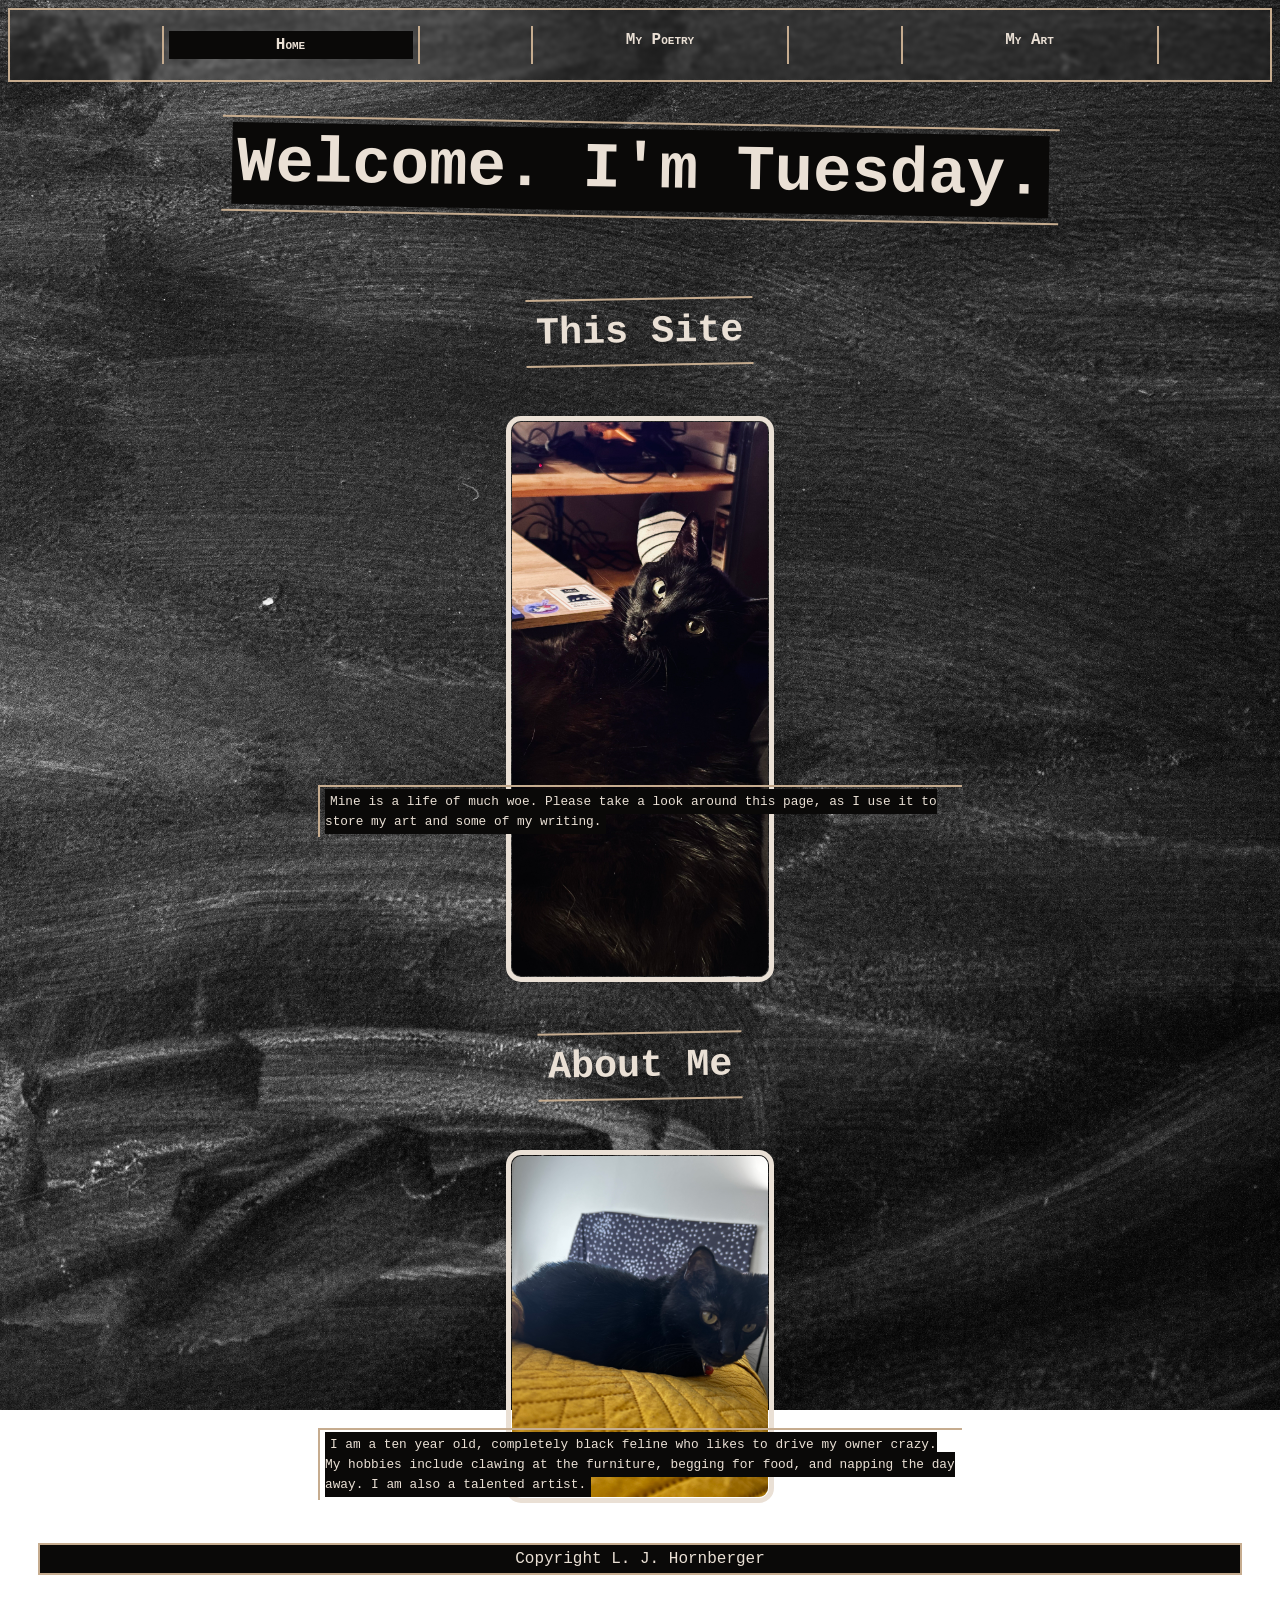
<file: index.html>
<!DOCTYPE html>
<html lang="en">
    <head>
        <title>Tuesday, the Cat</title>
        <meta charset="utf-8">
        <meta name="viewport" content="width=device-width">
        <link rel="stylesheet" href="css/fp-stylesheet.css">
    </head>
    <body>
        <a class="offpage" href="#main_content">Skip to Main Content</a>
        <header>
            <nav>
                <ul>
                    <li><a class="current" href="index.html">Home</a></li>
                    <li><a href="tuesPoetry.html">My Poetry</a></li>
                    <li><a href="tuesArt.html">My Art</a></li>
                </ul>
            </nav>
        </header>
        <main id="main_content">
            <h1><span class="highlight">Welcome. I'm Tuesday.</span></h1>
            <section class="container">
                <h2>This Site</h2>
                <img src="images/cat1.jpeg" id="cat1" alt="A black cat on the couch">
                <p id="cat1-desc"><span class="highlight">Mine is a life of much woe. Please take a look around this page, as I use it to store my art and some of my writing.</span></p>
            </section>
            
            <section class="container">
                <h2>About Me</h2>
                <img src="images/cat2.jpeg" id="cat2" alt="Ablack cat on a yellow bed">
                <p id="cat2-desc"><span class="highlight">I am a ten year old, completely black feline who likes to drive my owner crazy. My hobbies include clawing at the furniture, begging for food, and napping the day away. I am also a talented artist.</span></p>
            </section>
        </main>
        <footer><span class="highlight">Copyright L. J. Hornberger</span></footer>
    </body>
</html>
</file>
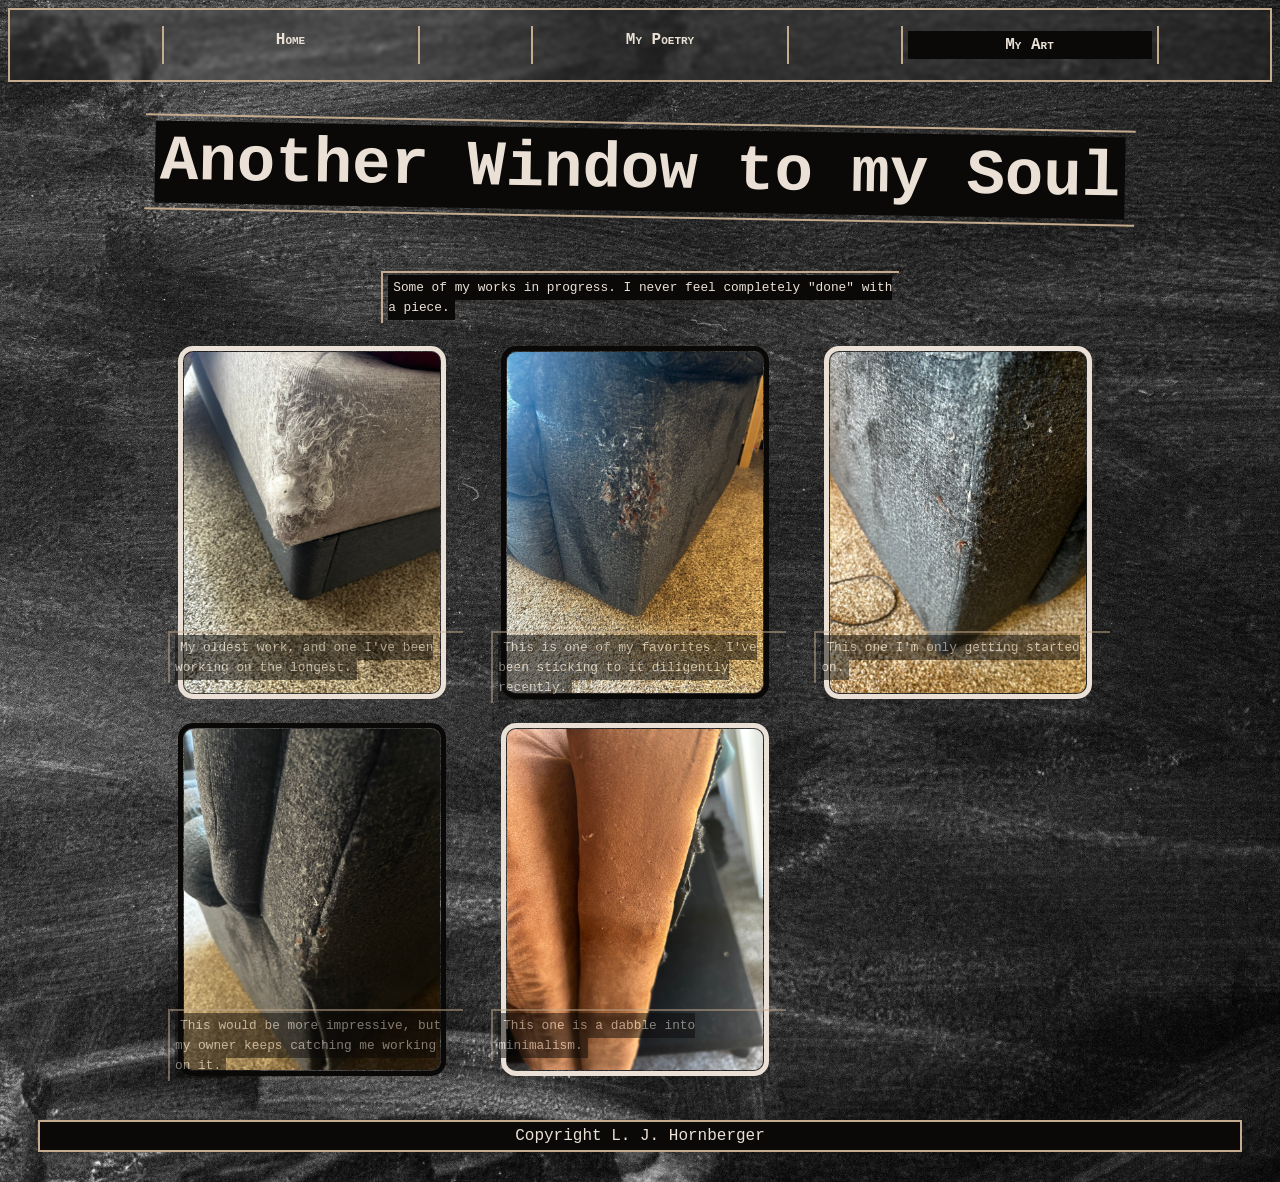
<file: tuesArt.html>
<!DOCTYPE html>
<html lang="en">
    <head>
        <title>My Art</title>
        <meta charset="utf-8">
        <meta name="viewport" content="width=device-width">
        <link rel="stylesheet" href="css/fp-stylesheet.css">
    </head>
    <body>
        <a class="offpage" href="#main_content">Skip to Main Content</a>
        <header>
            <nav>
                <ul>
                    <li><a href="index.html">Home</a></li>
                    <li><a href="tuesPoetry.html">My Poetry</a></li>
                    <li><a class="current" href="tuesArt.html">My Art</a></li>
                </ul>
            </nav>
        </header>
        <main id="main_content">
            <h1><span class="highlight">Another Window to my Soul</span></h1>
            <p id="art-desc"><span class="highlight">Some of my works in progress. I never feel completely "done" with a piece.</span></p>
            <div class="grid">
                <div class="art">
                    <img src="images/art1.jpeg" alt="">
                    <p class="caption"><span class="highlight">My oldest work, and one I've been working on the longest.</span></p>
                </div>
                <div class="art">
                    <img src="images/art2.jpeg" alt="">
                    <p class="caption"><span class="highlight">This is one of my favorites. I've been sticking to it diligently recently.</span></p>
                </div>
                <div class="art">
                    <img src="images/art3.jpeg" alt="">
                    <p class="caption"><span class="highlight">This one I'm only getting started on.</span></p>
                </div>
                <div class="art">
                    <img src="images/art4.jpeg" alt="">
                    <p class="caption"><span class="highlight">This would be more impressive, but my owner keeps catching me working on it.</span></p>
                </div>
                <div class="art">
                    <img src="images/art5.jpeg" alt="">
                    <p class="caption"><span class="highlight">This one is a dabble into minimalism.</span></p>
                </div>
            </div>
        </main>
        <footer><span class="highlight">Copyright L. J. Hornberger</span></footer>
    </body>
</html>
</file>
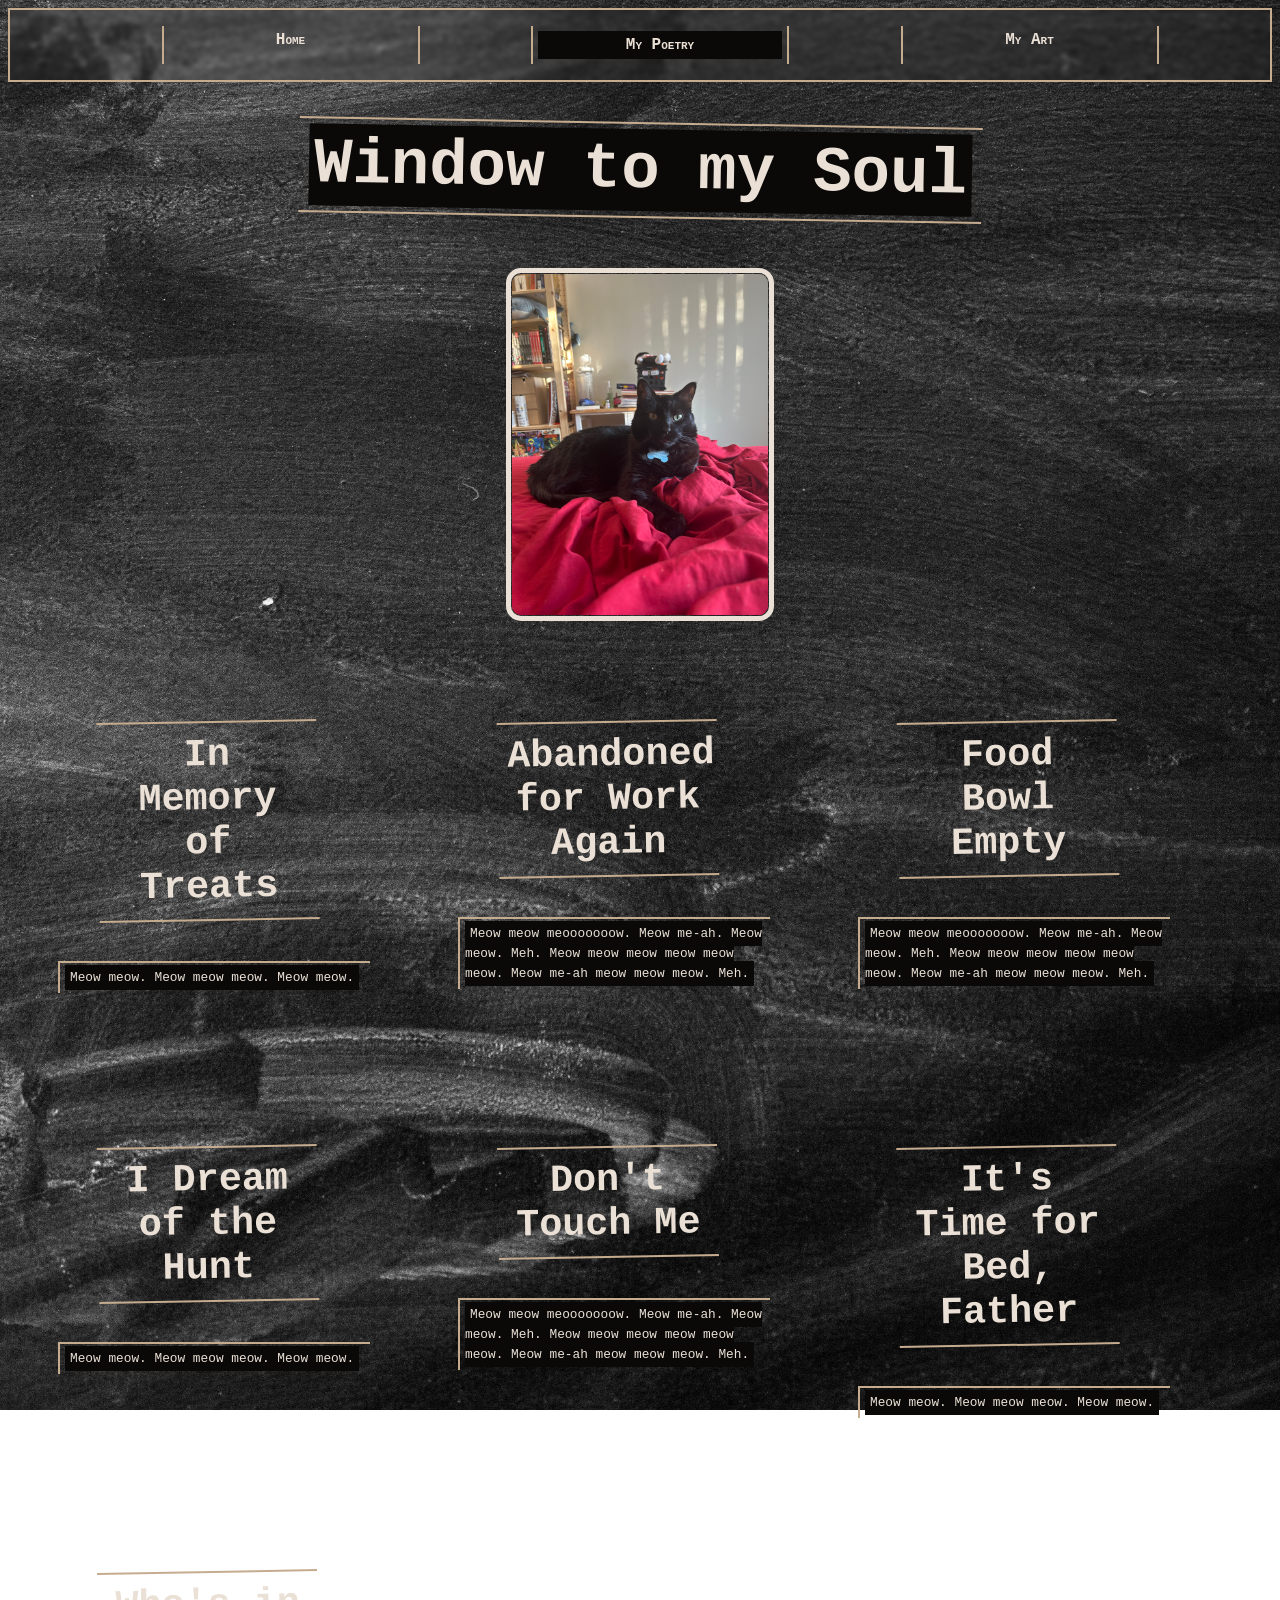
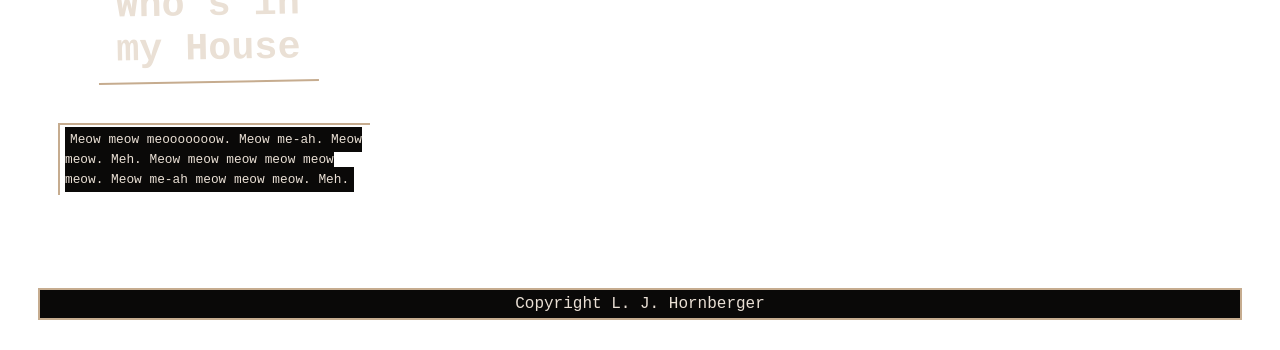
<file: tuesPoetry.html>
<!DOCTYPE html>
<html lang="en">
    <head>
        <title>My Poetry</title>
        <meta charset="utf-8">
        <meta name="viewport" content="width=device-width">
        <link rel="stylesheet" href="css/fp-stylesheet.css">
    </head>
    <body>
        <a class="offpage" href="#main_content">Skip to Main Content</a>
        <header>
            <nav>
                <ul>
                    <li><a href="index.html">Home</a></li>
                    <li><a class="current" href="tuesPoetry.html">My Poetry</a></li>
                    <li><a href="tuesArt.html">My Art</a></li>
                </ul>
            </nav>
        </header>
        <main id="main_content">
            <h1><span class="highlight">Window to my Soul</span></h1>
            <img src="images/cat3.jpeg" alt="Black cat laying in red sheets">
            <div class="flex">
                <section class="poem">
                    <h2>In Memory of Treats</h2>
                    <p><span class="highlight">Meow meow. Meow meow meow. Meow meow.</span></p>
                </section>
                <section class="poem">
                    <h2>Abandoned for Work Again</h2>
                    <p><span class="highlight">Meow meow meooooooow. Meow me-ah. Meow meow. Meh.
                        Meow meow meow meow meow meow. Meow me-ah meow meow meow. Meh.
                    </span></p>
                </section>
                <section class="poem">
                    <h2>Food Bowl Empty</h2>
                    <p><span class="highlight">Meow meow meooooooow. Meow me-ah. Meow meow. Meh.
                        Meow meow meow meow meow meow. Meow me-ah meow meow meow. Meh.</span></p>
                </section>
                <section class="poem">
                    <h2>I Dream of the Hunt</h2>
                    <p><span class="highlight">Meow meow. Meow meow meow. Meow meow.</span></p>
                </section>
                <section class="poem">
                    <h2>Don't Touch Me</h2>
                    <p><span class="highlight">Meow meow meooooooow. Meow me-ah. Meow meow. Meh.
                        Meow meow meow meow meow meow. Meow me-ah meow meow meow. Meh.</span></p>
                </section>
                <section class="poem">
                    <h2>It's Time for Bed, Father</h2>
                    <p><span class="highlight">Meow meow. Meow meow meow. Meow meow.</span></p>
                </section>
                <section class="poem">
                    <h2>Who's in my House</h2>
                    <p><span class="highlight">Meow meow meooooooow. Meow me-ah. Meow meow. Meh.
                        Meow meow meow meow meow meow. Meow me-ah meow meow meow. Meh.</span></p>
                </section>
            </div>
        </main>
        <footer><span class="highlight">Copyright L. J. Hornberger</span></footer>
    </body>
</html>
</file>
<file: css/fp-stylesheet.css>
html {
    background-color: black;
    background: url(../images/bgi.jpg) center center fixed;
    background-repeat: no-repeat;
    background-size: cover;
    -webkit-background-size: cover;
    -moz-background-size: cover;
    -o-background-size: cover;
    position: relative;
}
.offpage {
    position: absolute;
    left: -1000px;
}
main {
    display: flex;
    flex-direction: column;
    align-items: center;
}
.container {
    position: relative;
    width: 50%;
    display: flex;
    flex-direction: column;
    align-items: center;
}
h1, h2, p, img, a, footer {
    color: #eae0d5;
    font-family: 'Courier New', Courier, monospace;
}
h1, h2 {
    text-align: center;
    border: 2px solid #c6ac8f;
    border-left: transparent;
    border-right: transparent;
    padding: 10px;
    margin: 40px;
}
h1 {
    font-size: 5vw;
    transform: rotate(1deg);
}
h2 {
    font-size: 3vw;
    transform: rotate(-1deg);
}
.highlight, .current, footer {
    background-color: #0a0908;
    padding: 5px;
}
ul {
    list-style: none;
    display: flex;
    justify-content: space-evenly;
}
a {
    text-decoration: none;
    display:block;
    font-weight: bold;
    font-variant-caps: small-caps;
}
li {
    display:inline-block;
    width: 20%;
    border: 2px solid #c6ac8f;
    border-top: transparent;
    border-bottom: transparent;
    text-align: center;
    padding: 5px;
}
nav {
    border: 2px solid #c6ac8f;
    backdrop-filter: blur(2px);
}
img {
    width: 20vw;
    height: auto;
    margin: 10px;
    border: 5px solid #eae0d5;
    padding:1px;
    border-radius: 15px;
}
#cat1 {
    z-index: -1;
}
#cat2 {
    z-index: -2;
}
p {
    font-size: 1vw;
    width: 100%;
    text-align: left;
    line-height: 20px;
    border-left: 2px solid #c6ac8f;
    border-top: 2px solid #c6ac8f;
    padding: 5px;
}
#cat1-desc {
    position: absolute;
    top: 70%;
}
#cat2-desc {
    position: absolute;
    bottom: 0;
}
footer {
    border: 2px solid #c6ac8f;
    text-align: center;
    margin: 30px;
}
.flex {
    display:flex;
    flex-direction: row;
    flex-wrap: wrap;
}
.poem {
    width: 300px;
    margin: 50px;
}
#art-desc {
    display: inline-block;
    width: 40%;
}
.grid {
    display: grid;
    grid-template-columns: 30% 30% 30%;
    column-gap: 40px;
}
.grid div:nth-child(even) img {
    border-color: #0a0908;
}
.grid img{
    transition: border-radius 0.3s;
}
.grid img:hover {
    border-radius: 25px;
}
.art {
    position: relative;
} 
.caption {
    position: absolute;
    top: 75%;
    opacity:0.5;
}
.art .caption {
    transition: opacity .5s;
}
.art:hover .caption {
    opacity: 1;
}
</file>
